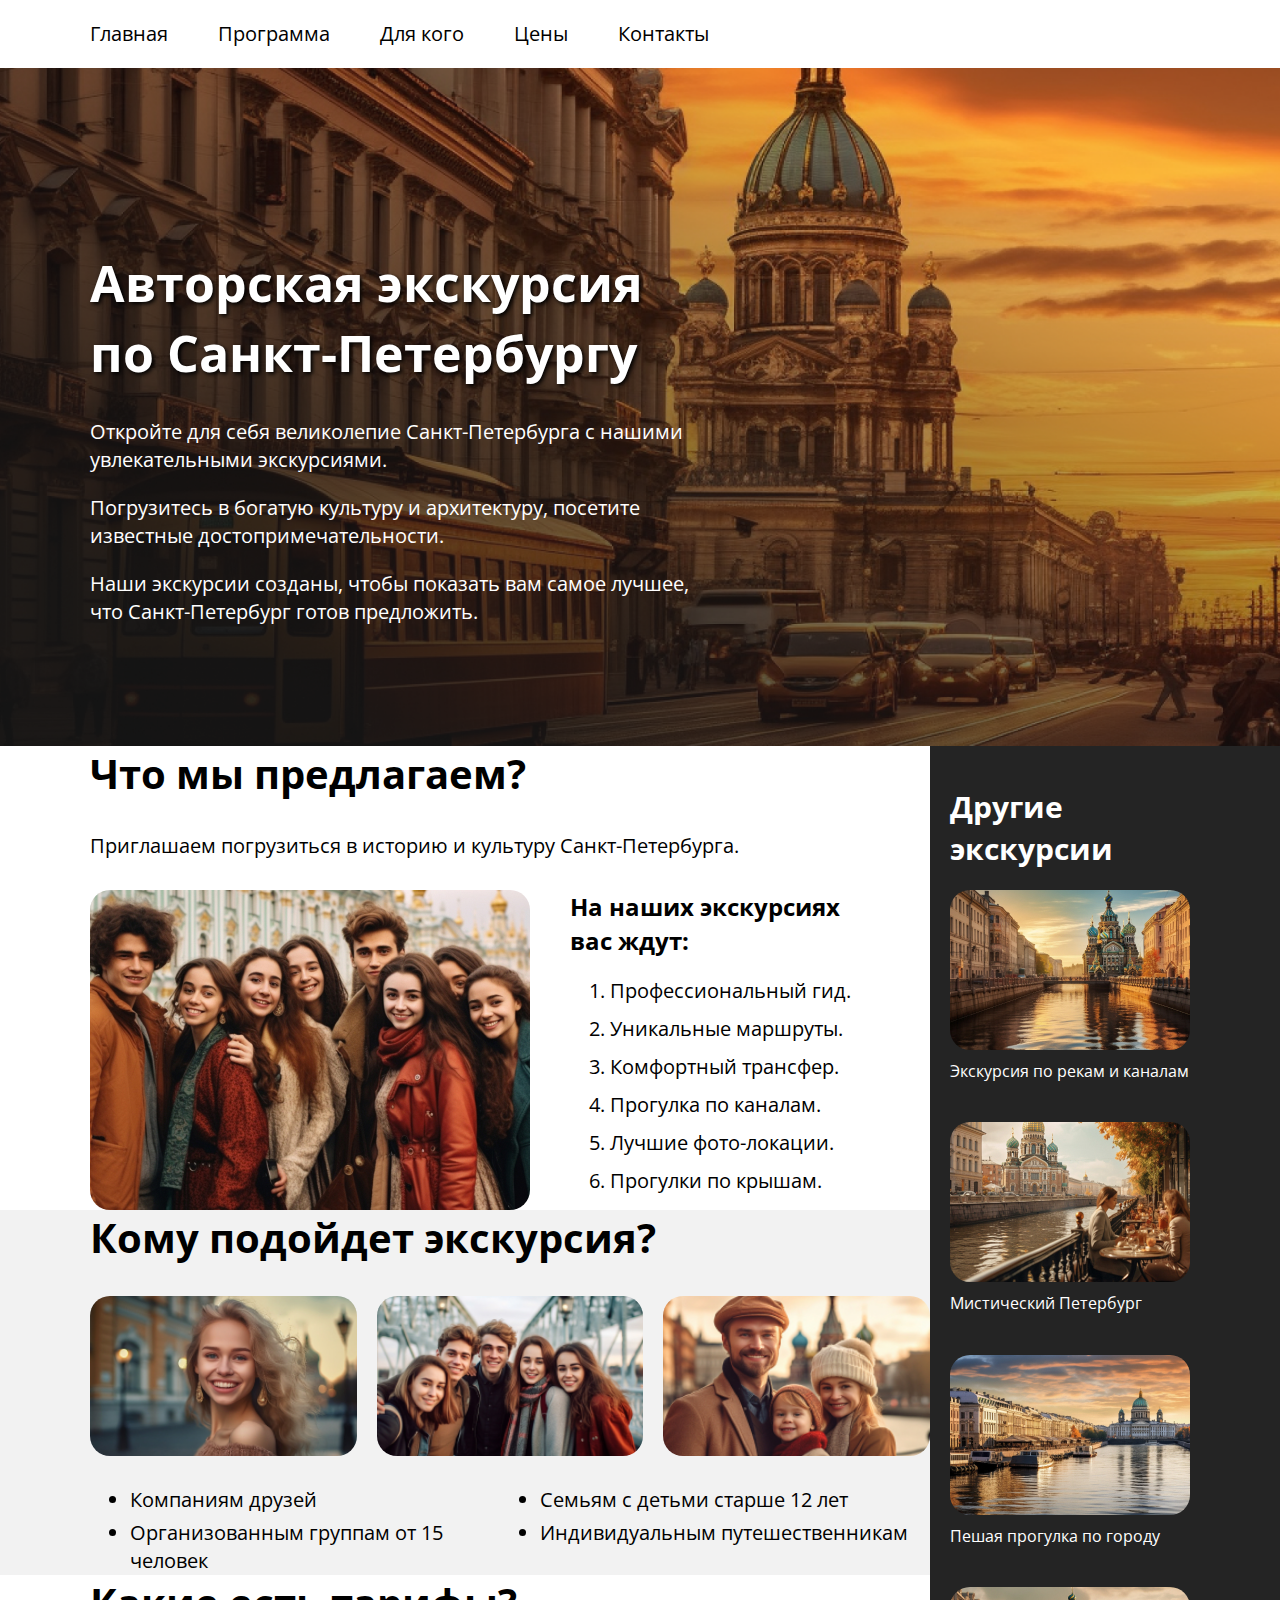
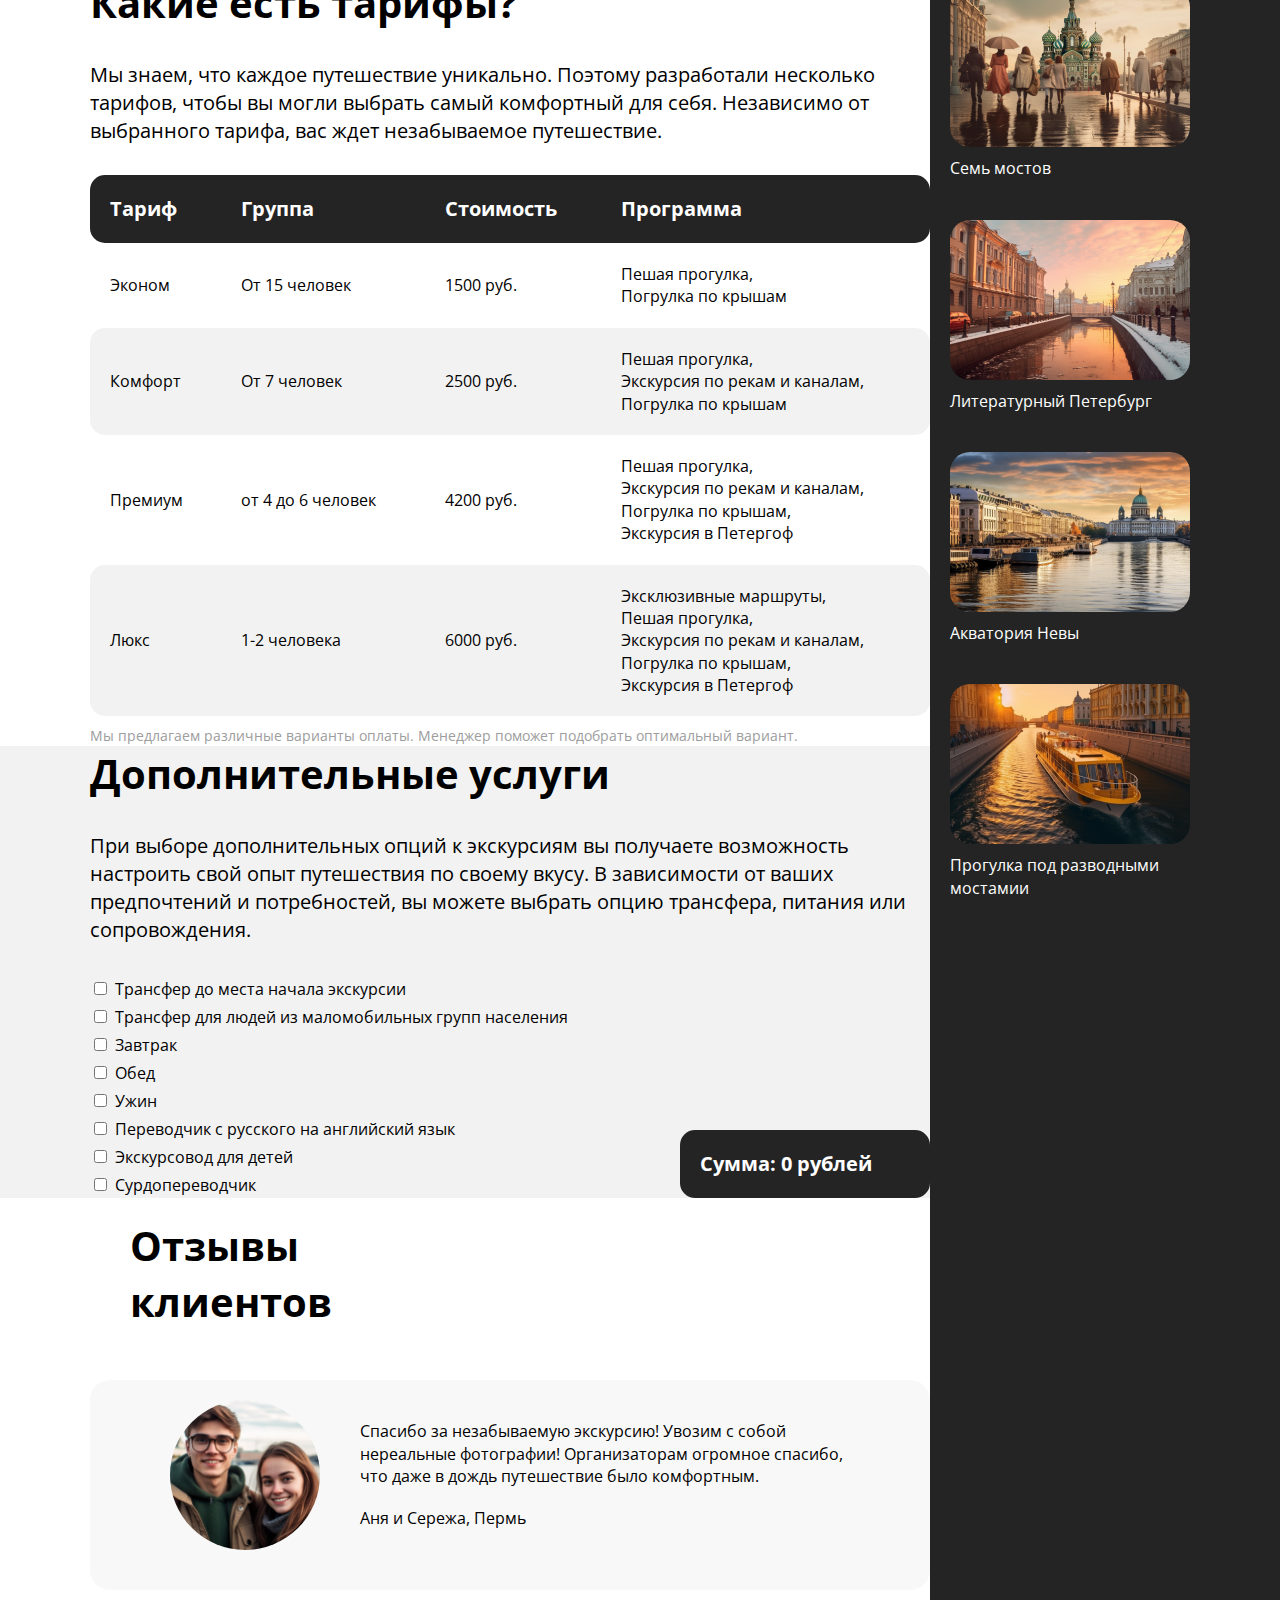
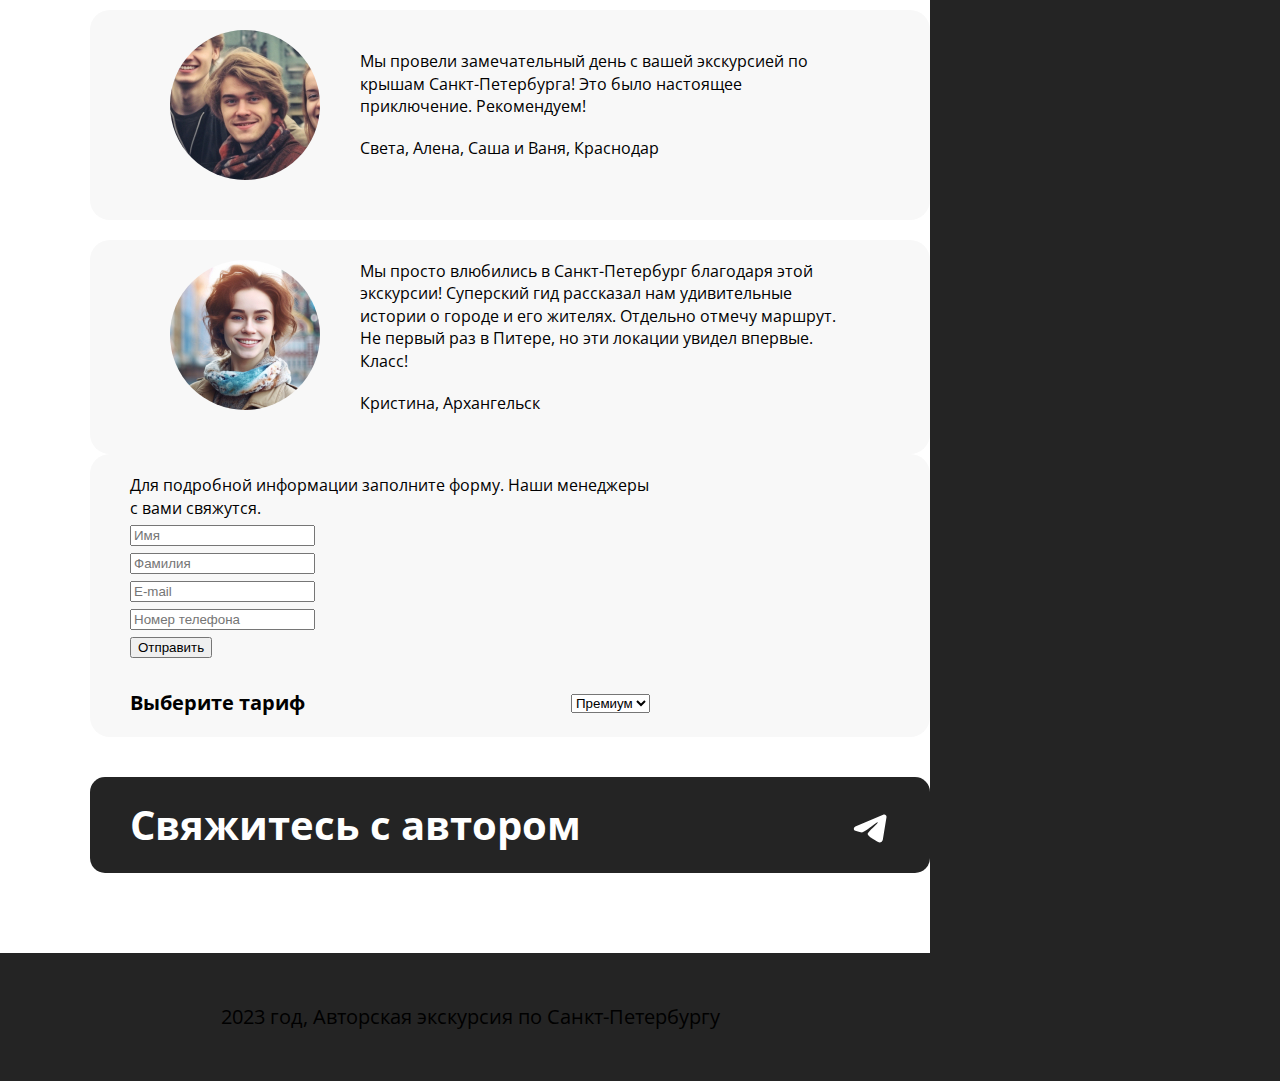
<file: Edison_Excursion/index.html>
﻿<!DOCTYPE html>
<html lang="ru" class="page">
<head>
    <meta charset="UTF-8">
    <meta name="viewport" content="width=device-width, initial-scale=1.0">
    <title>Экскурсия по Санкт-Петербургу</title>
    <link rel="stylesheet" href="style.css">
</head>
<body class="page-body">
    <header class="page-header">
        <div class="container">
            <nav class="navbar">
                <ul class="navbar-list">
                    <li class="navbar-item">
                        <a class="navbar-link" href="#intro">Главная</a>
                    </li>
                    <li class="navbar-item">
                        <a class="navbar-link" href="#program">Программа</a>
                    </li>
                    <li class="navbar-item">
                        <a class="navbar-link" href="#auditory">Для кого</a>
                    </li>
                    <li class="navbar-item">
                        <a class="navbar-link" href="#prices">Цены</a>
                    </li>
                    <li class="navbar-item">
                        <a class="navbar-link" href="#contacts">Контакты</a>
                    </li>
                </ul>
            </nav>
        </div>
    </header>

    <main>   
        <section class="intro" id="intro">
            <div class="container">
                <div class="intro-content">
                    <h1 class="intro-title">Авторская экскурсия по Санкт-Петербургу</h1>
                    <div class="intro-text-wrapper">
                        <p>Откройте для себя великолепие Санкт-Петербурга с нашими увлекательными экскурсиями.</p>
                        <p>Погрузитесь в богатую культуру и архитектуру, посетите известные достопримечательности.</p>
                        <p>Наши экскурсии созданы, чтобы показать вам самое лучшее, что Санкт-Петербург готов предложить.</p>
                    </div>
                </div>
            </div>
        </section>

        <div class="page-content">
            <div class="container">
                <div class="page-main-column">
                    <section class="page-section program" id="program">
                        <h2 class="program-title">Что мы предлагаем?</h2>
                        <div class="program-text-wrapper">
                            <p>Приглашаем погрузиться в историю и культуру Санкт-Петербурга.</p>
                        </div>
                        <div class="program-row">
                            <div class="program-left">
                                <div class="program-image-wrapper">
                                    <img class="program-image" src="images/program.jpg" width="630" height="531" alt="Молодые люди позируют и улыбаются на фоне Эрмитажа, Санкт-Петербург">
                                </div>
                            </div>
                            <div class="program-right">
                                <h3 class="program-subtitle">На наших экскурсиях <br> вас ждут:</h3>
                                <ol class="program-list">
                                    <li>Профессиональный гид.</li>
                                    <li>Уникальные маршруты.</li>
                                    <li>Комфортный трансфер.</li>
                                    <li>Прогулка по каналам.</li>
                                    <li>Лучшие фото-локации.</li>
                                    <li>Прогулки по крышам.</li>
                                </ol>
                            </div>
                        </div>
                    </section>        
                
                    <section class="page-section page-section-with-bg auditory" id="auditory">
                        <div class="auditory-content">
                            <h2 class="auditory-title">Кому подойдет экскурсия?</h2>
                            <div class="auditory-top">
                                <div class="auditory-image-wrapper">
                                    <img class="auditory-image" src="images/auditory-1.jpg" alt="Девушка в Санкт-Петербурге"  width="325" height="182">
                                </div>
                                <div class="auditory-image-wrapper">
                                    <img class="auditory-image" src="images/auditory-2.jpg" alt="Друзья в Санкт-Петербурге" width="325" height="182">
                                </div>
                                <div class="auditory-image-wrapper">
                                    <img class="auditory-image" src="images/auditory-3.jpg" alt="Семья в Санкт-Петербурге" width="325" height="182">
                                </div>
                            </div>
                            <div class="auditory-bottom">
                                <ul class="auditory-list">
                                    <li>Компаниям друзей</li>
                                    <li>Семьям с детьми старше 12 лет</li>
                                    <li>Организованным группам от 15 человек</li>
                                    <li>Индивидуальным путешественникам</li>
                                </ul>
                            </div>
                        </div>
                    </section>
                
                    <section class="page-section prices" id="prices">
                        <h2 class="prices-title">Какие есть тарифы?</h2>
                        <div class="prices-text-wrapper">
                            <p>Мы знаем, что каждое путешествие уникально. Поэтому разработали несколько тарифов, чтобы вы могли выбрать самый комфортный для себя. Независимо от выбранного тарифа, вас ждет незабываемое путешествие.</p>
                        </div>
                        <table class="prices-table">
                            <tr>
                                <th>Тариф</th>
                                <th>Группа</th>
                                <th>Стоимость</th>
                                <th>Программа</th>
                            </tr>
                            <tr>
                                <td>Эконом</td>
                                <td>От 15 человек</td>
                                <td>1500 руб.</td>
                                <td>Пешая прогулка,<br>Погрулка по крышам</td>
                            </tr>
                            <tr>
                                <td>Комфорт</td>
                                <td>От 7 человек</td>
                                <td>2500 руб.</td>
                                <td>Пешая прогулка,<br>Экскурсия по рекам и каналам,<br>Погрулка по крышам</td>
                            </tr>
                            <tr>
                                <td>Премиум</td>
                                <td>от 4 до 6 человек</td>
                                <td>4200 руб.</td>
                                <td>Пешая прогулка,<br>Экскурсия по рекам и каналам,<br>Погрулка по крышам,<br>Экскурсия в Петергоф</td>
                            </tr>
                            <tr>
                                <td>Люкс</td>
                                <td>1-2 человека</td>
                                <td>6000 руб.</td>
                                <td>Эксклюзивные маршруты,<br>Пешая прогулка,<br>Экскурсия по рекам и каналам,<br>Погрулка по крышам,<br>Экскурсия в Петергоф</td>
                            </tr>
                        </table>
                        <div class="prices-caption">
                            Мы предлагаем различные варианты оплаты. Менеджер поможет подобрать оптимальный вариант.
                        </div>
                    </section>
                
                    <section class="page-section page-section-with-bg services">
                        <div class="services-content">
                            <h2 class="services-title">Дополнительные услуги</h2>
                            <div class="services-text">
                                <p>
                                    При выборе дополнительных опций к экскурсиям вы получаете возможность настроить свой опыт путешествия по своему вкусу. 
                                    В зависимости от ваших предпочтений и потребностей, вы можете выбрать опцию трансфера, питания или сопровождения.
                                </p>
                            </div>
                            <div class="services-row">
                                <div class="services-left">
                                    <form class="services-form" method="post" action="/">
                                        <ul class="services-list">
                                            <li>
                                                <input type="checkbox" name="services" value="transfer" data-price="100">
                                                <label>Трансфер до места начала экскурсии</label>
                                            </li>
                                            <li>
                                                <input type="checkbox" name="services" value="disabled_transfer" data-price="100">
                                                <label>Трансфер для людей из маломобильных групп населения</label>
                                            </li>
                                            <li>
                                                <input type="checkbox" name="services" value="breakfast" data-price="100">
                                                <label>Завтрак</label>
                                            </li>
                                            <li>
                                                <input type="checkbox" name="services" value="lunch" data-price="100">
                                                <label>Обед</label>
                                            </li>
                                            <li>
                                                <input type="checkbox" name="services" value="dinner" data-price="100">
                                                <label>Ужин</label>
                                            </li>
                                            <li>
                                                <input type="checkbox" name="services" value="translator" data-price="100">
                                                <label>Переводчик с русского на английский язык</label>
                                            </li>
                                            <li>
                                                <input type="checkbox" name="services" value="children_guide" data-price="100">
                                                <label>Экскурсовод для детей</label>
                                            </li>
                                            <li>
                                                <input type="checkbox" name="services" value="sign_language_interpreter" data-price="100">
                                                <label>Сурдопереводчик</label>
                                            </li>
                                        </ul>
                                    </form>
                                </div>
                                <div class="services-right">
                                    <div class="services-price" id="total-price">Сумма: 0 рублей</div>
                                </div>
                            </div>
                        </div>
                    </section>
                
                    <section class="page-section reviews">
                        <h2 class="reviews-title">Отзывы клиентов</h2>
        
                        <div class="reviews-item">
                            <div class="reviews-item-image-wrapper">
                                <img class="reviews-item-image" src="images/reviews-1.jpg" alt="Молодая пара, которые посетили Санкт-Петербург, и они довольны этим" width="150" height="150">
                            </div>
                            <div class="reviews-item-content">
                                <div class="reviews-item-text-wrapper">
                                    <p>Спасибо за незабываемую экскурсию! Увозим с собой нереальные фотографии! Организаторам огромное спасибо, что даже в дождь путешествие было комфортным.</p>
                                </div>
                                <div class="reviews-item-author">Аня и Сережа, Пермь</div>
                            </div>
                        </div>
        
                        <div class="reviews-item">
                            <div class="reviews-item-image-wrapper">
                                <img class="reviews-item-image" src="images/reviews-2.jpg" alt="Друзья были рады посетить Санкт-Петербург" width="150" height="150">
                            </div>
                            <div class="reviews-item-content">
                                <div class="reviews-item-text-wrapper">
                                    <p>Мы провели замечательный день с вашей экскурсией по крышам Санкт-Петербурга! Это было настоящее приключение. Рекомендуем!</p>
                                </div>
                                <div class="reviews-item-author">Света, Алена, Саша и Ваня, Краснодар</div>
                            </div>
                        </div>
        
                        <div class="reviews-item">
                            <div class="reviews-item-image-wrapper">
                                <img class="reviews-item-image" src="images/reviews-3.jpg" alt="Девушка посетила Санкт-Петербург и полюбила его" width="150" height="150">
                            </div>
                            <div class="reviews-item-content">
                                <div class="reviews-item-text-wrapper">
                                    <p>Мы просто влюбились в Санкт-Петербург благодаря этой экскурсии! Суперский  гид рассказал нам удивительные истории о городе и его жителях. Отдельно отмечу маршрут. Не первый раз в Питере, но эти локации увидел впервые. Класс!</p>
                                </div>
                                <div class="reviews-item-author">Кристина, Архангельск</div>
                            </div>
                        </div>
                    </section>
        
                    <section class="page-section contacts" id="contacts">
                        <div class="contacts-content">
                            <div class="contacts-text-wrapper">
                                <p>Для подробной информации заполните форму. Наши менеджеры с вами свяжутся.</p>
                            </div>
                            <form class="contacts-form" method="post" action="/">
                                <input type="text" placeholder="Имя"><br>
                                <input type="text" placeholder="Фамилия"><br>
                                <input type="email" placeholder="E-mail"><br>
                                <input type="tel" placeholder="Номер телефона"><br>
                                <button type="submit">Отправить</button>
            
                                <div class="contacts-form-bottom">
                                    <label class="contacts-tariff-label" for="tariff">Выберите тариф</label>
                                    <select class="contacts-select" name="tariff" id="tariff">
                                        <option value="economy">Эконом</option>
                                        <option value="comfort">Комфорт</option>
                                        <option value="premium" selected>Премиум</option>
                                        <option value="luxury">Люкс</option>
                                    </select>
                                </div>
                            </form>
                        </div>
                        <address class="contacts-address">
                            <a class="contacts-btn" href="#" target="_blank">
                                Свяжитесь с автором
                            </a>
                        </address>
                    </section>
                </div>
        
                <aside class="page-aside sidebar">
                    <h2 class="sidebar-title">Другие экскурсии</h2>
                    <ul class="sidebar-list">
                        <li>
                            <article class="card">
                                <a class="card-image-link" href="#">
                                    <img class="card-image" src="./images/card-1.jpg" alt="">
                                </a>
                                <h3 class="card-image-title"><a href="#">Экскурсия по рекам и каналам</a></h3>
                            </article>
                        </li>
                        <li>
                            <article class="card">
                                <a class="card-image-link" href="#">
                                    <img class="card-image" src="./images/card-2.jpg" alt="">
                                </a>
                                <h3 class="card-image-title"><a href="#">Мистический Петербург</a></h3>
                            </article>
                        </li>
                        <li>
                            <article class="card">
                                <a class="card-image-link" href="#">
                                    <img class="card-image" src="./images/card-3.jpg" alt="">
                                </a>
                                <h3 class="card-image-title"><a href="#">Пешая прогулка по городу</a></h3>
                            </article>
                        </li>
                        <li>
                            <article class="card">
                                <a class="card-image-link" href="#">
                                    <img class="card-image" src="./images/card-4.jpg" alt="">
                                </a>
                                <h3 class="card-image-title"><a href="#">Семь мостов</a></h3>
                            </article>
                        </li>
                        <li>
                            <article class="card">
                                <a class="card-image-link" href="#">
                                    <img class="card-image" src="./images/card-5.jpg" alt="">
                                </a>
                                <h3 class="card-image-title"><a href="#">Литературный Петербург</a></h3>
                            </article>
                        </li>
                        <li>
                            <article class="card">
                                <a class="card-image-link" href="#">
                                    <img class="card-image" src="./images/card-6.jpg" alt="">
                                </a>
                                <h3 class="card-image-title"><a href="#">Акватория Невы</a></h3>
                            </article>
                        </li>
                        <li>
                            <article class="card">
                                <a class="card-image-link" href="#">
                                    <img class="card-image" src="images/card-7.jpg" alt="">
                                </a>
                                <h3 class="card-image-title"><a href="#">Прогулка под разводными мостамии</a></h3>
                            </article>
                        </li>
                    </ul>
                </aside>
            </div>
        </div>
    </main>

    <footer class="page-footer">
        <div class="container">
            <p class="copyright">2023 год, Авторская экскурсия по Санкт-Петербургу</p>
        </div>
    </footer>

    <script>
        const checkboxes = document.querySelectorAll('input[name="services"]');
        const totalPriceElement = document.getElementById('total-price');
    
        checkboxes.forEach(checkbox => {
        checkbox.addEventListener('change', () => {
            let totalPrice = 0;
            checkboxes.forEach(checkbox => {
            if (checkbox.checked) {
                totalPrice += parseInt(checkbox.getAttribute('data-price'));
            }
            });
            totalPriceElement.textContent = `Сумма: ${totalPrice} рублей`;
        });
        });
    </script>
</body>
</html>
</file>
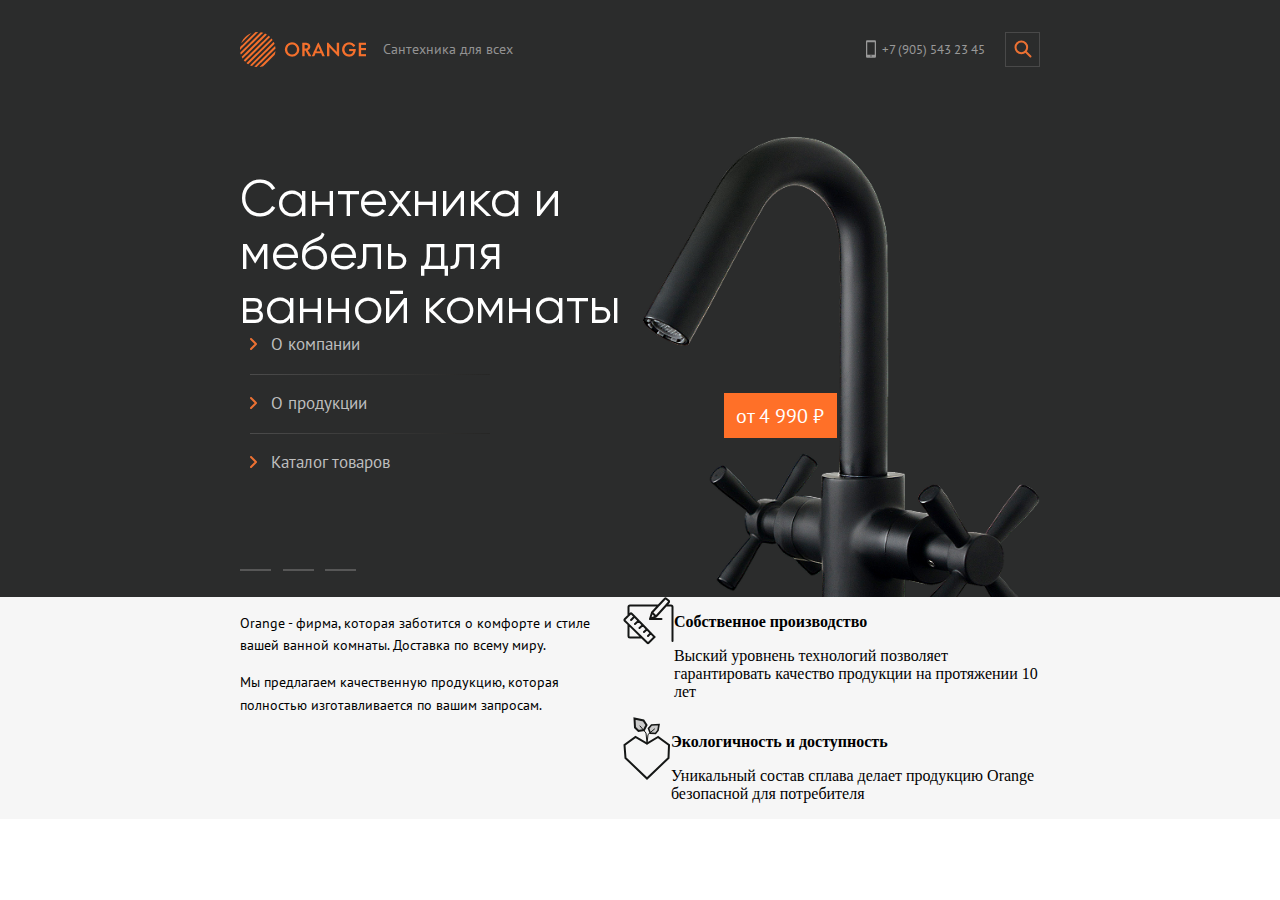
<file: Orange/index.html>
<!DOCTYPE html>
<html lang="en">
    <head>
        <meta charset="UTF-8">
        <meta name="viewport" content="width=device-width, initial-scale=1.0">
        <title>Document</title>
        <link rel="stylesheet" href="styles.css">
        <link rel="preconnect" href="https://fonts.googleapis.com">
        <link rel="preconnect" href="https://fonts.gstatic.com" crossorigin>
        <link href="https://fonts.googleapis.com/css2?family=PT+Sans:ital,wght@0,400;0,700;1,400;1,700&display=swap" rel="stylesheet">
    </head>
    <body>
        <div class="conteiner dark-gray-back">
            <div class="wrapper">
                <header>
                    <div class="header-left">
                        <img src="img/Logo.png" alt="">
                        <span class="header-title light-gray-2">Сантехника для всех</span>
                    </div>
                    <div class="header-right">
                        <img src="icons/phone_grey.svg" alt="">
                        <span class="header-phone light-gray-1">+7 (905) 543 23 45</span>
                        <img class="header-search gray-border" src="icons/search.svg" alt="">
                    </div>
                </header>
                
                <main class="description wrapper">
                    <div class="description-left">
                        <div class="description-left-upper">
                            <div class="description-title">
                                Сантехника и мебель для ванной комнаты
                            </div>
                            <div class="description-menu">
                                <div class="description-menu-item">
                                    <div class="description-menu-content description-company">
                                        <img src="icons/marker.svg" alt="">
                                        <span>О компании</span>
                                    </div>
                                    <div class="description-menu-line"></div>
                                </div>
                                <div class="description-menu-item">
                                    <div class="description-menu-content description-product">
                                        <img src="icons/marker.svg" alt="">
                                        <span>О продукции</span>
                                    </div>
                                    <div class="description-menu-line"></div>
                                </div>
                                <div class="description-menu-item">
                                    <div class="description-menu-content description-goods">
                                        <img src="icons/marker.svg" alt="">
                                        <span>Каталог товаров</span>
                                    </div>
                                </div>
                            </div>
                        </div>
                        <div class="description-menu-footer">
                            <div class="description-menu-footer-item"></div>
                            <div class="description-menu-footer-item"></div>
                            <div class="description-menu-footer-item"></div>
                        </div>
                    </div>
                    <div class="description-right">
                        <div class="description-price">от 4 990 ₽</div>
                        <img class="description-tap" src="img/mixer.png" alt="">
                    </div>  
                </main>
            </div>
        </div>

        <div class="conteiner light-gray-back">
            <div class="description-intro wrapper">
                <div class="intro-orange">
                    <p>
                        <span class="intro-first-letter">O</span>range - фирма, которая заботится о комфорте и стиле вашей ванной комнаты. Доставка по всему миру.
                    </p>
                    <p>
                        Мы предлагаем качественную продукцию, которая полностью изготавливается по вашим запросам.
                    </p>
                </div>
                <div class="intro-features">
                    <div class="intro-feature">
                        <img src="icons/production.svg" >
                        <div class="intro-feature-content">
                            <p class="intro-feature-content-title">Cобственное производство</p>
                            <p>Выский уровнень технологий позволяет гарантировать качество продукции на протяжении 10 лет</p>
                        </div>
                    </div>
                    <div class="intro-feature">
                        <img src="icons/ecology.svg">
                        <div class="intro-feature-content">
                            <p class="intro-feature-content-title">Экологичность и доступность</p>
                            <p>Уникальный состав сплава делает продукцию Orange безопасной для потребителя</p>
                        </div>
                    </div>
                </div>
            </div>
        </div>
    </body>
</html>
</file>
<file: Edison_Excursion/style.css>
@font-face {
    font-family: "Open Sans";
    font-style: normal;
    font-weight: 400;
    font-display: swap;
    src:
        url("./fonts/OpenSans-Regular.woff2") format("woff2"),
        url("./fonts/OpenSans-Regular.woff") format("woff");
}

@font-face {
    font-family: "Open Sans";
    font-style: normal;
    font-weight: 700;
    font-display: swap;
    src:
        url("./fonts/OpenSans-Bold.woff2") format("woff2"),
        url("./fonts/OpenSans-Bold.woff") format("woff");
}

.page {
    height: 100%;
}

.page-body {
    min-height: 100%;
    margin: 0;
    font-family: "Open Sans", sans-serif;
    font-size: 20px;
    line-height: 1.4;
    color: #000;
}

.container {
    width: 1200px;
    margin: 0 auto;
    padding: 0 50px;
    box-sizing: border-box;
}

.page-header {
    padding: 20px 0;
}

.navbar-list {
    display: flex;
    align-items: center;
    flex-wrap: wrap;
    margin: 0;
    padding: 0;
    list-style: none;
}

.navbar-item:not(:last-child) {
    margin-right: 50px;
}

.navbar-link {
    color: #000000;
    text-decoration: none;
}

.navbar-link:hover {
    opacity: 0.5;
}

.intro {
    min-height: 610px;
    background-image: url('./images/intro.png');
    background-size: cover;
    background-position: center;
    background-color: #242424;
    color: #fff;
    padding-top: 180px;
    padding-bottom: 120px;
    box-sizing: border-box;
}

.intro .container {
    padding-right: 550px;
}

.intro-title {
    margin: 0;
    margin-bottom: 30px;
    font-size: 50px;
    font-weight: bold;
    text-shadow: 2px 2px 4px #000000;
}

.intro-text-wrapper p {
    margin: 0;
}

.intro-text-wrapper p:not(:last-child) {
    margin-bottom: 20px;
}

.page-content {
    background-image: linear-gradient(90deg, #fff 50%, #242424 50%);
}

.page-content .container {
    display: grid;
    grid-template-columns: 1fr 260px;
}

.page-main-column {
    background-color: #fff;
}

.page-section {
    position: relative;
}

.page-section-with-bg::before {
    content: "";
    position: absolute;
    top: 0;
    right: 0;
    bottom: 0;
    width: 9999px;
    background-color: #f2f2f2;
}

.program-title {
    margin: 0;
    margin-bottom: 30px;
    font-size: 40px;
    font-weight: 700;
}

.program-text-wrapper p {
    margin: 0;
}

.program-text-wrapper p:not(:last-child) {
    margin-bottom: 10px;
}

.program-row {
    display: grid;
    grid-template-columns: 440px 1fr;
    gap: 40px;
    margin-top: 30px;
}

.program-image-wrapper {
    width: 100%;
    height: 320px;
    border-radius: 20px;
    overflow: hidden;
}

.program-image {
    display: block;
    width: 100%;
    height: 100%;
    Display: block;
    object-fit: cover;
}

.program-subtitle {
    margin: 0;
    margin-bottom: 20px;
    font-size: 24px;
}

.program-list {
    margin: 0;
}

.program-list li:not(:last-child) {
    margin-bottom: 10px;
}

.auditory {
    position: relative;
}

.auditory-content {
    position: relative;
    z-index: 1;
}

.auditory-title {
    margin: 0;
    margin-bottom: 30px;
    font-size: 40px;
    font-weight: 700;
}

.auditory-top {
    display: grid;
    grid-template-columns: repeat(3, 1fr);
    gap: 20px;
}

.auditory-image-wrapper {
    height: 160px;
    border-radius: 20px;
    overflow: hidden;
}

.auditory-image {
    display: block;
    width: 100%;
    height: 100%;
    object-fit: cover;
}

.auditory-bottom {
    margin-top: 30px;
}

.auditory-list {
    margin: 0;
    display: grid;
    grid-template-columns: 1fr 1fr;
    row-gap: 5px;
    column-gap: 20px;
}

.prices-title {
    margin: 0;
    margin-bottom: 30px;
    font-size: 40px;
    font-weight: 700;
}

.prices-text-wrapper p {
    margin: 0;
}

.prices-text-wrapper p:not(:last-child) {
    margin-bottom: 10px;
}

.prices-table {
    width: 100%;
    margin-top: 30px;
    border-collapse: collapse;
}

.prices-table th {
    padding: 20px;
    background-color: #242424;
    font-weight: 700;
    color: #fff;
    text-align: left;
}

.prices-table td {
    padding: 20px;
    font-size: 16px;
}

.prices-table tr:nth-child(odd) td {
    background-color: #f2f2f2;
}

.prices-table th:first-child,
.prices-table td:first-child {
    border-radius: 15px 0 0 15px;
}

.prices-table th:last-child,
.prices-table td:last-child {
    border-radius: 0 15px 15px 0;
}

.prices-caption {
    margin-top: 10px;
    font-size: 14px;
    color: #9D9D9D;
}

.services-content {
    position: relative;
    z-index: 1;
}

.services-title {
    margin: 0;
    margin-bottom: 30px;
    font-size: 40px;
    font-weight: 700;
}

.services-text-wrapper p {
    margin: 0;
}

.services-text-wrapper p:not(:last-child) {
    margin-bottom: 10px;
}

.services-row {
    display: grid;
    grid-template-columns: 1fr 250px;
    gap: 40px;
    margin-top: 30px;
}

.services-list {
    margin: 0;
    padding: 0;
    list-style-type: none;
}

.services-list label {
    font-size: 16px;
}

.services-right {
    display: flex;
    flex-direction: column;
}

.services-price {
    margin-top: auto;
    padding: 20px;
    border-radius: 15px;
    background-color: #242424;
    color: #fff;
    font-size: 20px;
    font-weight: 700;
    white-space: nowrap;
}

.reviews-title {
    display: grid;
    grid-template-columns: 150px 1fr;
    gap: 40px;
    padding: 20px 80px 20px 40px;
    border-radius: 20px;
    margin: 0;
    margin-bottom: 30px;
    font-size: 40px;
    font-weight: 700;
}

.reviews-item {
    display: grid;
    grid-template-columns: 150px 1fr;
    gap: 40px;
    padding: 20px 80px 40px;
    border-radius: 20px;
    background-color: #f8f8f8;
}

.reviews-item:not(:last-child) {
    margin-bottom: 20px;
}

.reviews-item-image-wrapper {
    width: 150px;
    height: 150px;
    border-radius: 50%;
    overflow: hidden;
}

.reviews-item-content {
    align-self: center;
}

.reviews-item-image {
    display: block;
    width: 100%;
    height: 100%;
    display: block;
    object-fit: cover;
}

.reviews-item-text-wrapper {
    font-size: 16px;
}

.reviews-item-text-wrapper p {
    margin: 0;
}

.reviews-item-text-wrapper p:not(:last-child) {
    margin-bottom: 10px;
}

.reviews-item-author {
    margin-top: 20px;
    font-size:16px;
}

.page-section.contacts {
    padding-top: 0;
    padding-bottom: 80px;
}

.contacts-content {
    padding: 20px 280px 20px 40px;
    border-radius: 20px;
    background-color: #f8f8f8;
}

.contacts-text-wrapper {
    font-size: 16px;
}

.contacts-text-wrapper p {
    margin: 0;
}

.contacts-text-wrapper p:not(:last-child) {
    margin-bottom: 10px;
}

.contacts-form-bottom {
    display: flex;
    justify-content: space-between;
    align-items: center;
    margin-top: 30px;
}

.contacts-tariff-label {
    font-weight: 700;
}

.contacts-address {
    margin-top: 40px;
    font: inherit;
}

.contacts-btn {
    position: relative;
    display: flex;
    justify-content: space-between;
    border-radius: 15px;
    padding: 20px 40px;
    padding-right: 80px;
    background-color: #242424;
    color:#fff;
    font-size: 40px;
    font-weight: 700;
    text-decoration: none;
}

.contacts-btn::after {
    content: "";
    position: absolute;
    top: 30px;
    right: 40px;
    width: 40px;
    height: 40px;
    background-image: url(./images/telegram.svg);
    background-repeat: no-repeat;
    background-size: contain;
    background-position: center;
}

.contacts-btn:hover {
    color: rgba(255, 255, 255, 0.5);
}

.contacts-btn:hover::after {
    opacity: 0.5;
}

.sidebar {
    padding: 40px 0 40px 20px;
    background-color: #242424;
    color: #fff;
}

.sidebar li:not(:last-child) {
    margin-bottom: 40px;
}

.sidebar-title {
    margin: 0;
    margin-bottom: 20px;
    font-size: 30px;
    font-weight: 700;
}

.sidebar-list {
    margin: 0;
    padding: 0;
    list-style-type: none;
}

.card-image-link {
    display: block;
    width: 100%;
    height: 160px;
    border-radius: 20px;
    overflow: hidden;
}

.card-image-link:hover {
    opacity: 0.5;
}

.card-image {
    display: block;
    width: 100%;
    height: 100%;
    object-fit: cover;
}

.card-image-title {
    margin: 0;
    margin-top: 10px;
    font-size: 16px;
    font-weight: 400;
}

.card-image-title a {
    color: inherit;
    text-decoration: none;
}

.card-image-title a:hover {
    opacity: 0.5;
}

.page-footer {
    padding: 30px 0;
    background-color: #242424;
    color: #000000;
}

.page-footer .container {
    padding-right: 390px;
}

.copyright {
    text-align: center;
}
</file>
<file: Orange/styles.css>
@font-face {
    font-family: 'Gilroy';
    src: url(fonts/Gilroy-Regular.ttf);
}

.pt-sans-regular {
    font-family: "PT Sans", sans-serif;
    font-weight: 400;
    font-style: normal;
}
  
  .pt-sans-bold {
    font-family: "PT Sans", sans-serif;
    font-weight: 700;
    font-style: normal;
}
  
  .pt-sans-regular-italic {
    font-family: "PT Sans", sans-serif;
    font-weight: 400;
    font-style: italic;
}
  
  .pt-sans-bold-italic {
    font-family: "PT Sans", sans-serif;
    font-weight: 700;
    font-style: italic;
}

body {
    margin: 0;
    padding: 0;
}

.conteiner {
    width: 100vw;
}

.wrapper {
    width: 62.5vw;
    /* border: 1px solid black; */
    margin: 0 auto;
}

/*---------------------- HEADER ----------------------*/

header {
    display: flex;
    justify-content: space-between;
    align-items: center;
    padding-top: 3.52vh;
    padding-bottom: 3.52vh;
}

.header-left, .header-right {
    display: flex;
    align-items: center;
}

.header-title {
    margin-left: 1.35vw;
    font-family: 'PT Sans';
    font-size: 1.6vh;
    line-height: 1.85vh;
}

.header-phone {
    margin-left: 0.47vw;
    font-family: 'PT Sans';
    font-size: 1.48vh;
    line-height: 1.92wh;
}

.header-search {
    margin-left: 1.6vw;
    padding: 0.5vw;

}

/* --------------------- DESCRIPTION ----------------- */

.description {
    margin-top: 4.35vh;
    display: flex;
    justify-content: space-between;
}

.description-left {
    padding-top: 4.26vh;
    display: flex;
    flex-direction: column;
    justify-content: space-between;
}

.description-menu {
    min-width: 5.37vw;
    max-width: 19.53vw;
}

.description-title {
    font-size: 5.55vh;
    line-height: 5.93vh;
    font-family: 'Gilroy';
    color: #ffffff;
}

.description-company, .description-product {
    margin-bottom: 2.22vh;
}

.description-product, .description-goods {
    margin-top: 2.22vh;
}

.description-menu-line {
    height: 1px;
    background: linear-gradient(to right, #4B4B4B, #262625);
}

.description-menu-item {
    margin-left: 0.78vw;
}

.description-menu-content > span {
    font-family: 'PT Sans';
    font-size: 1.89vh;
    line-height: 1.89vh;
    margin-left: 0.78vw;
    color: #BEBEBE;
}

.description-menu-footer {
    display: flex;
    margin-bottom: 2.96vh;
}

.description-menu-footer-item {
    width: 31px;
    height: 2px;
    background-color: #575757;
}

.description-menu-footer-item:not(:first-child) {
    margin-left: 0.9vw;
}

.description-right {
    position: relative;
}

.description-price {
    font-family: 'PT Sans';
    font-size: 2.22vh;
    line-height: 2.22vh;
    padding: 1.38vh;
    background-color: #FF7028;
    color: white;
    position: absolute;
    top: 28.43vh;
    left: 6.30vw;
}

.description-tap {
    max-height: 51.1vh;
    display: block;
}

/*--------------------DESCRIPTION-INTRO---------------*/

.description-intro {
    display: flex;
    justify-content: space-between;
    flex-direction: row;
}

.intro-orange {
    font-family: 'PT Sans';
    font-size: 1.6vh;
    line-height: 2.5vh;
}

.intro-feature-content-title {
    font-weight: bold;
}

.intro-feature {
    display: flex;
    align-items: start;
}

/*---------------------- COLORS ----------------------*/

.light-gray-1 {
    color: #999999;
}
.light-gray-2 {
    color: #939393;
}
.light-gray-3 {
    color: #BEBEBE;
}
.light-gray-text {
    color: #7B7B7B;
}

.light-gray-back {
    background-color: #F6F6F6;
}

.gray-back {
    background-color: #575757;
}
.gray-border {
    border: 1px solid #494949;
}

.orange {
    color: #FE5B00;
}

.orange-back {
    background-color: #FF7028;
}

.dark-gray {
    color: #151716;
}

.dark-gray-back {
    background-color: #060707D9;
}

.dark-gray-back-2 {
    background-color: #202122;
}
</file>
